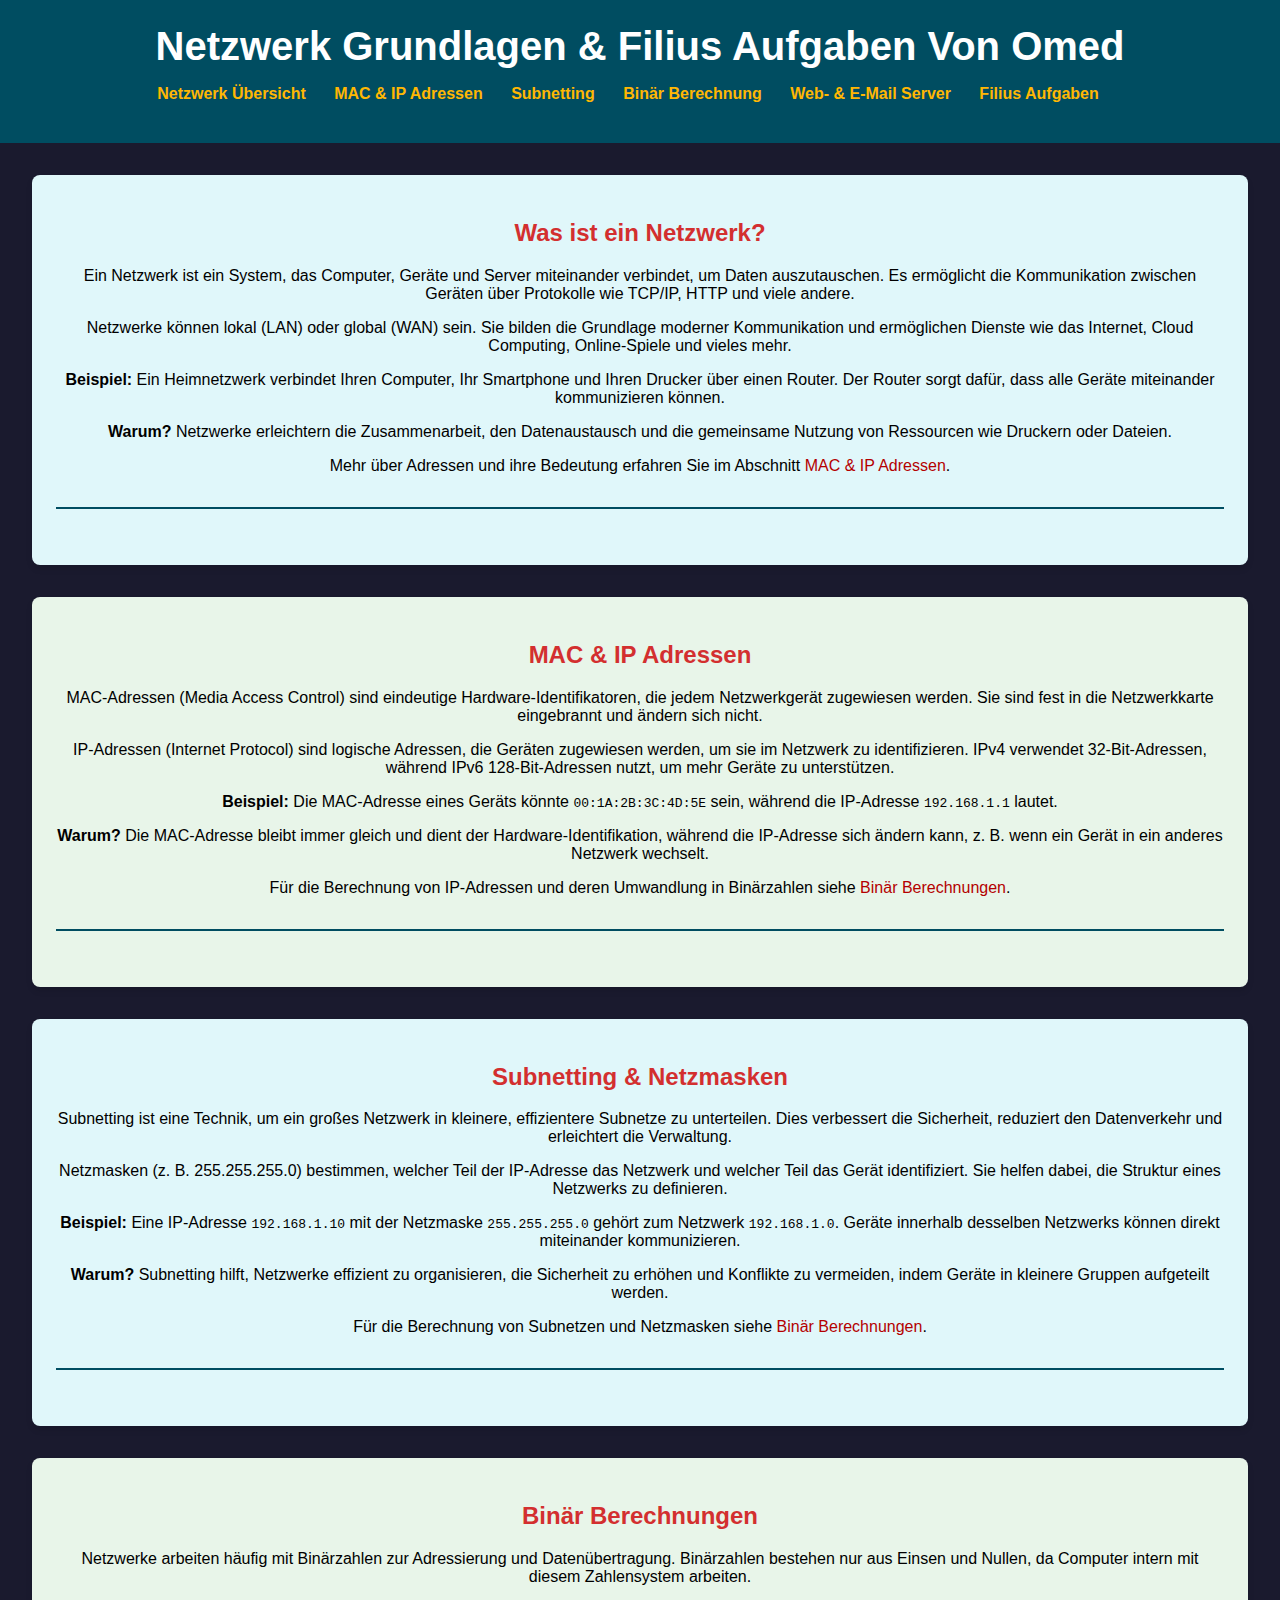
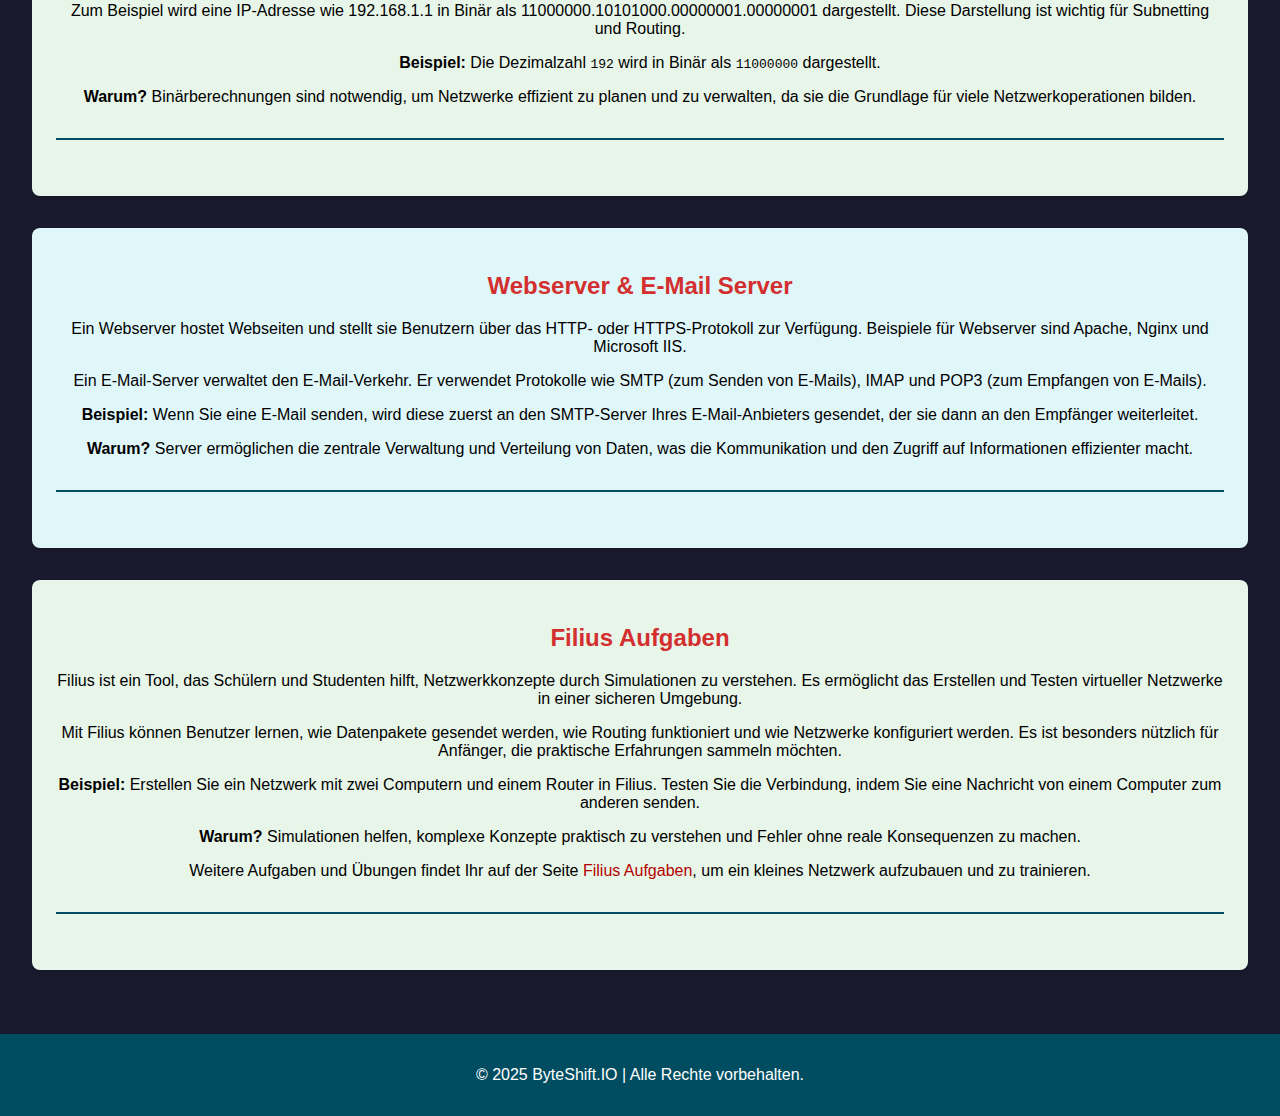
<file: index.html>
<!DOCTYPE html>
<html lang="en">
<head>
    <meta charset="UTF-8">
    <meta name="viewport" content="width=device-width, initial-scale=1.0">
    <title>Das Allgemeine Netzwerk | ByteShift.IO</title>
    <link rel="stylesheet" href="style.css">
    <link rel="icon" href="img/ByteShiftIcon.png">
</head>
<body>

            <!--Von Omedooo (DevByMed) -->
    <header>
        <h1>Netzwerk Grundlagen & Filius Aufgaben Von Omed</h1>
        <nav>
            <ul>
                <li><a href="#network-overview">Netzwerk Übersicht</a></li>
                <li><a href="#mac-ip">MAC & IP Adressen</a></li>
                <li><a href="#subnetting">Subnetting</a></li>
                <li><a href="#binary-calculations">Binär Berechnung</a></li>
                <li><a href="#servers">Web- & E-Mail Server</a></li>
                <li><a href="#filius-tasks">Filius Aufgaben</a></li>
            </ul>
        </nav>
    </header>

    <main>
        <section id="network-overview">
            <h2>Was ist ein Netzwerk?</h2>
            <p>Ein Netzwerk ist ein System, das Computer, Geräte und Server miteinander verbindet, um Daten auszutauschen. Es ermöglicht die Kommunikation zwischen Geräten über Protokolle wie TCP/IP, HTTP und viele andere.</p>
            <p>Netzwerke können lokal (LAN) oder global (WAN) sein. Sie bilden die Grundlage moderner Kommunikation und ermöglichen Dienste wie das Internet, Cloud Computing, Online-Spiele und vieles mehr.</p>
            <p><strong>Beispiel:</strong> Ein Heimnetzwerk verbindet Ihren Computer, Ihr Smartphone und Ihren Drucker über einen Router. Der Router sorgt dafür, dass alle Geräte miteinander kommunizieren können.</p>
            <p><strong>Warum?</strong> Netzwerke erleichtern die Zusammenarbeit, den Datenaustausch und die gemeinsame Nutzung von Ressourcen wie Druckern oder Dateien.</p>
            <p>Mehr über Adressen und ihre Bedeutung erfahren Sie im Abschnitt <a href="#mac-ip">MAC & IP Adressen</a>.</p>
            <hr>
        </section>

        <section id="mac-ip">
            <h2>MAC & IP Adressen</h2>
            <p>MAC-Adressen (Media Access Control) sind eindeutige Hardware-Identifikatoren, die jedem Netzwerkgerät zugewiesen werden. Sie sind fest in die Netzwerkkarte eingebrannt und ändern sich nicht.</p>
            <p>IP-Adressen (Internet Protocol) sind logische Adressen, die Geräten zugewiesen werden, um sie im Netzwerk zu identifizieren. IPv4 verwendet 32-Bit-Adressen, während IPv6 128-Bit-Adressen nutzt, um mehr Geräte zu unterstützen.</p>
            <p><strong>Beispiel:</strong> Die MAC-Adresse eines Geräts könnte <code>00:1A:2B:3C:4D:5E</code> sein, während die IP-Adresse <code>192.168.1.1</code> lautet.</p>
            <p><strong>Warum?</strong> Die MAC-Adresse bleibt immer gleich und dient der Hardware-Identifikation, während die IP-Adresse sich ändern kann, z. B. wenn ein Gerät in ein anderes Netzwerk wechselt.</p>
            <p>Für die Berechnung von IP-Adressen und deren Umwandlung in Binärzahlen siehe <a href="#binary-calculations">Binär Berechnungen</a>.</p>
            <hr>
        </section>

        <section id="subnetting">
            <h2>Subnetting & Netzmasken</h2>
            <p>Subnetting ist eine Technik, um ein großes Netzwerk in kleinere, effizientere Subnetze zu unterteilen. Dies verbessert die Sicherheit, reduziert den Datenverkehr und erleichtert die Verwaltung.</p>
            <p>Netzmasken (z. B. 255.255.255.0) bestimmen, welcher Teil der IP-Adresse das Netzwerk und welcher Teil das Gerät identifiziert. Sie helfen dabei, die Struktur eines Netzwerks zu definieren.</p>
            <p><strong>Beispiel:</strong> Eine IP-Adresse <code>192.168.1.10</code> mit der Netzmaske <code>255.255.255.0</code> gehört zum Netzwerk <code>192.168.1.0</code>. Geräte innerhalb desselben Netzwerks können direkt miteinander kommunizieren.</p>
            <p><strong>Warum?</strong> Subnetting hilft, Netzwerke effizient zu organisieren, die Sicherheit zu erhöhen und Konflikte zu vermeiden, indem Geräte in kleinere Gruppen aufgeteilt werden.</p>
            <p>Für die Berechnung von Subnetzen und Netzmasken siehe <a href="#binary-calculations">Binär Berechnungen</a>.</p>
            <hr>
        </section>

        <section id="binary-calculations">
            <h2>Binär Berechnungen</h2>
            <p>Netzwerke arbeiten häufig mit Binärzahlen zur Adressierung und Datenübertragung. Binärzahlen bestehen nur aus Einsen und Nullen, da Computer intern mit diesem Zahlensystem arbeiten.</p>
            <p>Zum Beispiel wird eine IP-Adresse wie 192.168.1.1 in Binär als 11000000.10101000.00000001.00000001 dargestellt. Diese Darstellung ist wichtig für Subnetting und Routing.</p>
            <p><strong>Beispiel:</strong> Die Dezimalzahl <code>192</code> wird in Binär als <code>11000000</code> dargestellt.</p>
            <p><strong>Warum?</strong> Binärberechnungen sind notwendig, um Netzwerke effizient zu planen und zu verwalten, da sie die Grundlage für viele Netzwerkoperationen bilden.</p>
            <hr>
        </section>

        <section id="servers">
            <h2>Webserver & E-Mail Server</h2>
            <p>Ein Webserver hostet Webseiten und stellt sie Benutzern über das HTTP- oder HTTPS-Protokoll zur Verfügung. Beispiele für Webserver sind Apache, Nginx und Microsoft IIS.</p>
            <p>Ein E-Mail-Server verwaltet den E-Mail-Verkehr. Er verwendet Protokolle wie SMTP (zum Senden von E-Mails), IMAP und POP3 (zum Empfangen von E-Mails).</p>
            <p><strong>Beispiel:</strong> Wenn Sie eine E-Mail senden, wird diese zuerst an den SMTP-Server Ihres E-Mail-Anbieters gesendet, der sie dann an den Empfänger weiterleitet.</p>
            <p><strong>Warum?</strong> Server ermöglichen die zentrale Verwaltung und Verteilung von Daten, was die Kommunikation und den Zugriff auf Informationen effizienter macht.</p>
            <hr>
        </section>

        <section id="filius-tasks">
            <h2>Filius Aufgaben</h2>
            <p>Filius ist ein Tool, das Schülern und Studenten hilft, Netzwerkkonzepte durch Simulationen zu verstehen. Es ermöglicht das Erstellen und Testen virtueller Netzwerke in einer sicheren Umgebung.</p>
            <p>Mit Filius können Benutzer lernen, wie Datenpakete gesendet werden, wie Routing funktioniert und wie Netzwerke konfiguriert werden. Es ist besonders nützlich für Anfänger, die praktische Erfahrungen sammeln möchten.</p>
            <p><strong>Beispiel:</strong> Erstellen Sie ein Netzwerk mit zwei Computern und einem Router in Filius. Testen Sie die Verbindung, indem Sie eine Nachricht von einem Computer zum anderen senden.</p>
            <p><strong>Warum?</strong> Simulationen helfen, komplexe Konzepte praktisch zu verstehen und Fehler ohne reale Konsequenzen zu machen.</p>
            <p>Weitere Aufgaben und Übungen findet Ihr auf der Seite <a href="filiusAufgaben.html" target="_blank">Filius Aufgaben</a>, um ein kleines Netzwerk aufzubauen und zu trainieren.</p>
            <hr>
        </section>
    </main>

    <footer>
        <p>&copy; 2025 ByteShift.IO | Alle Rechte vorbehalten.</p>
    </footer>

    <script src="script.js"></script>
</body>
</html>
</file>
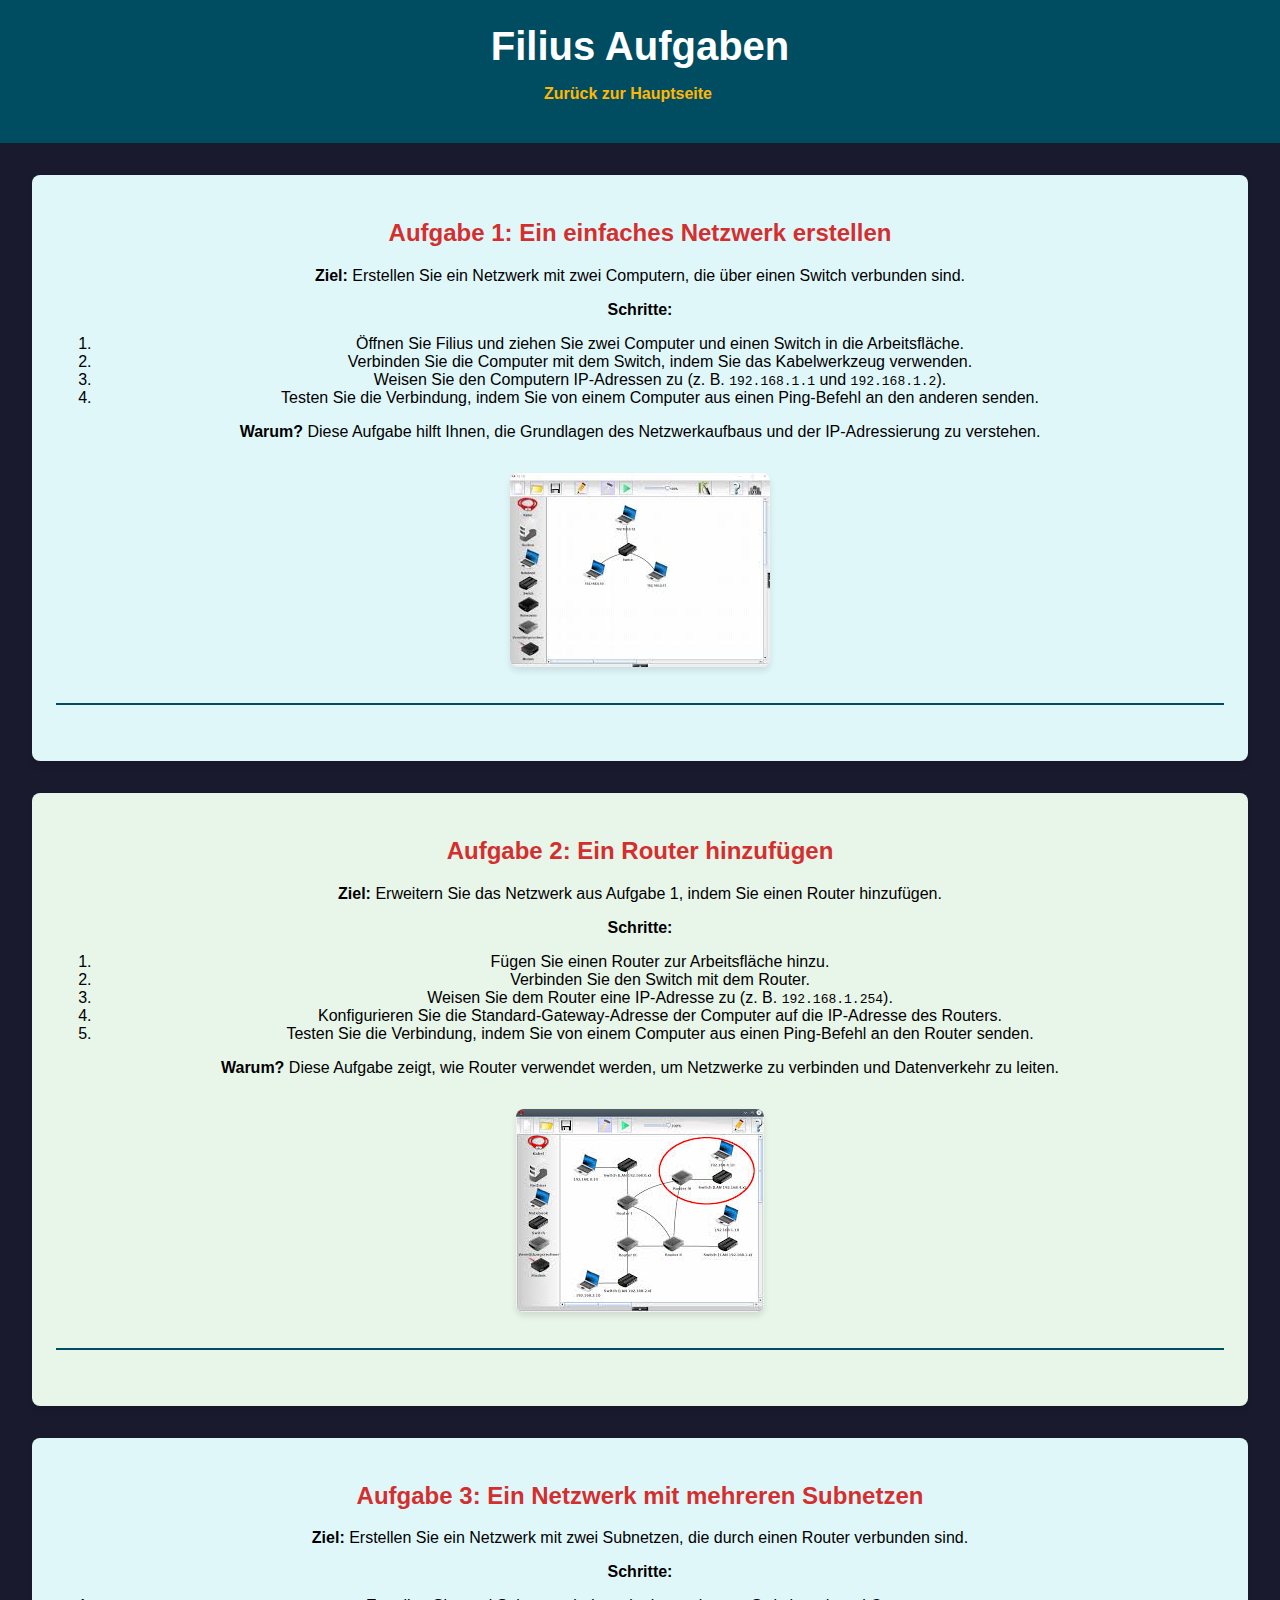
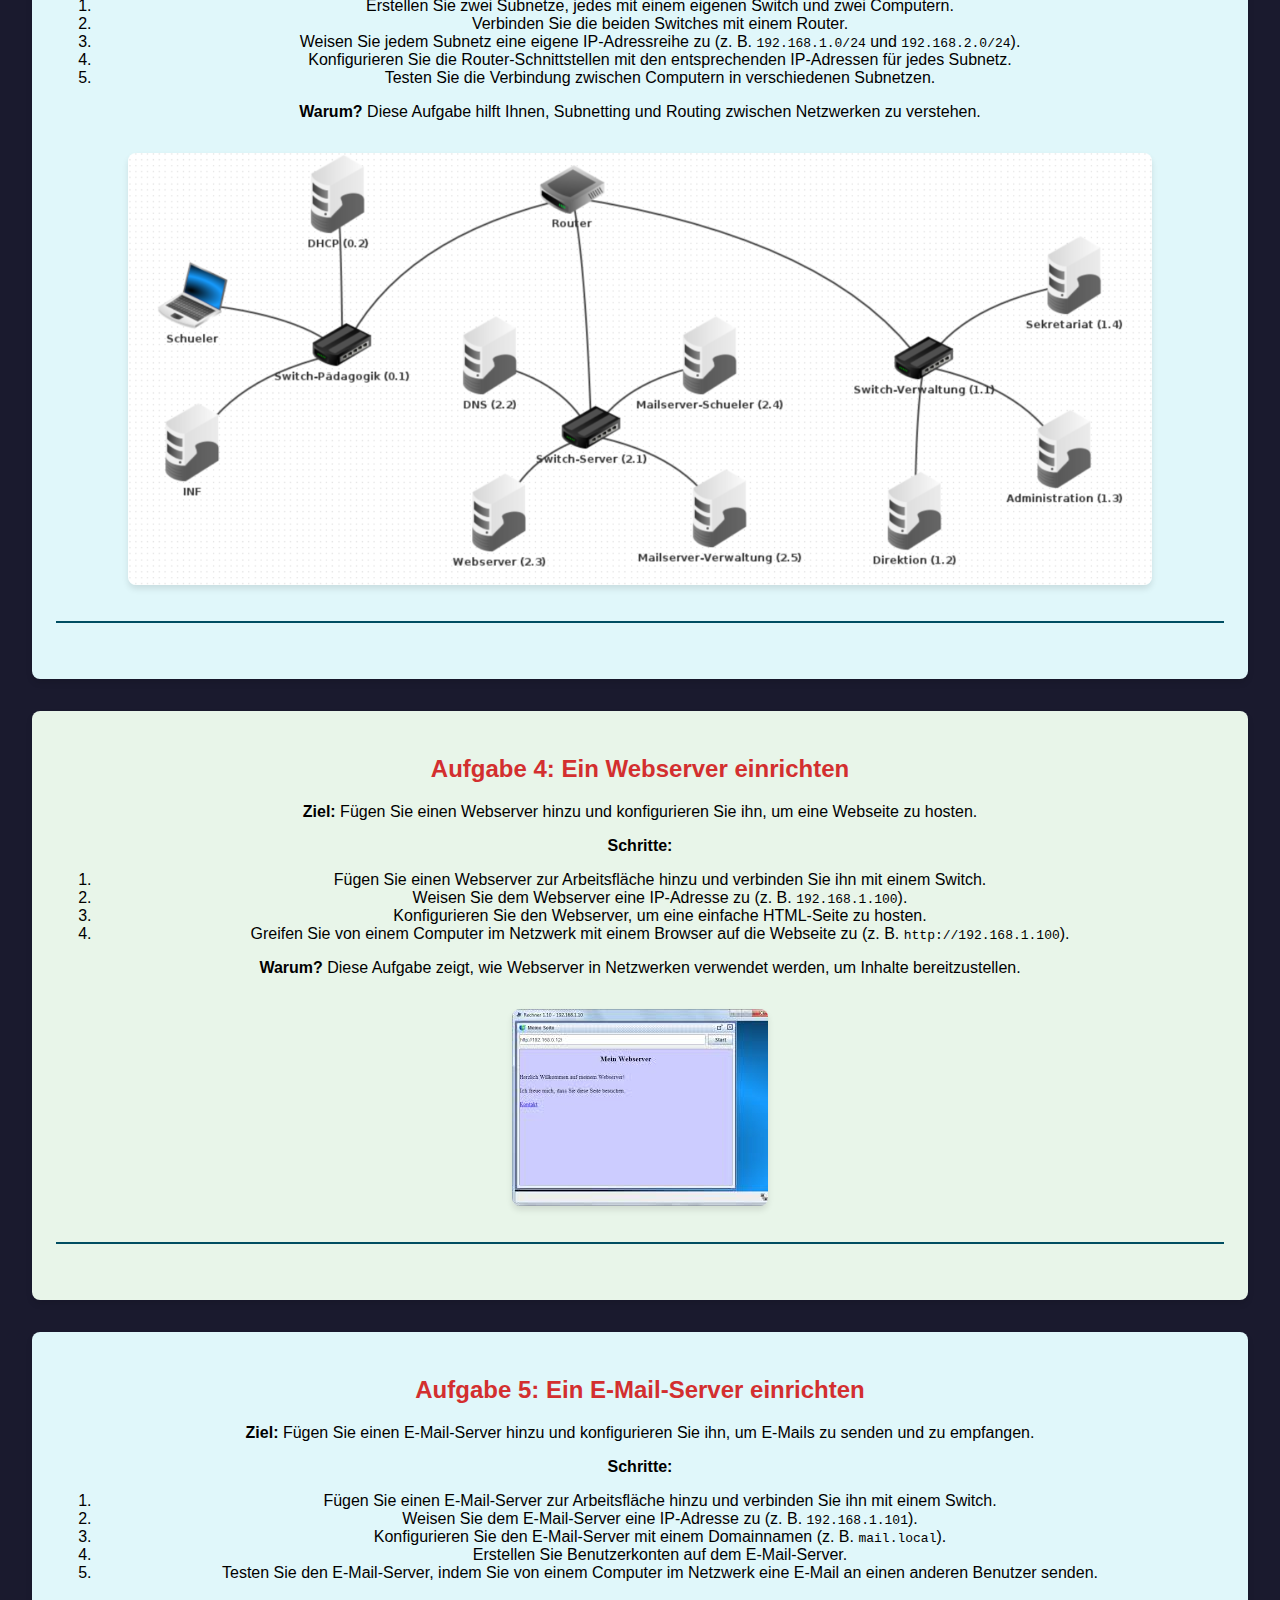
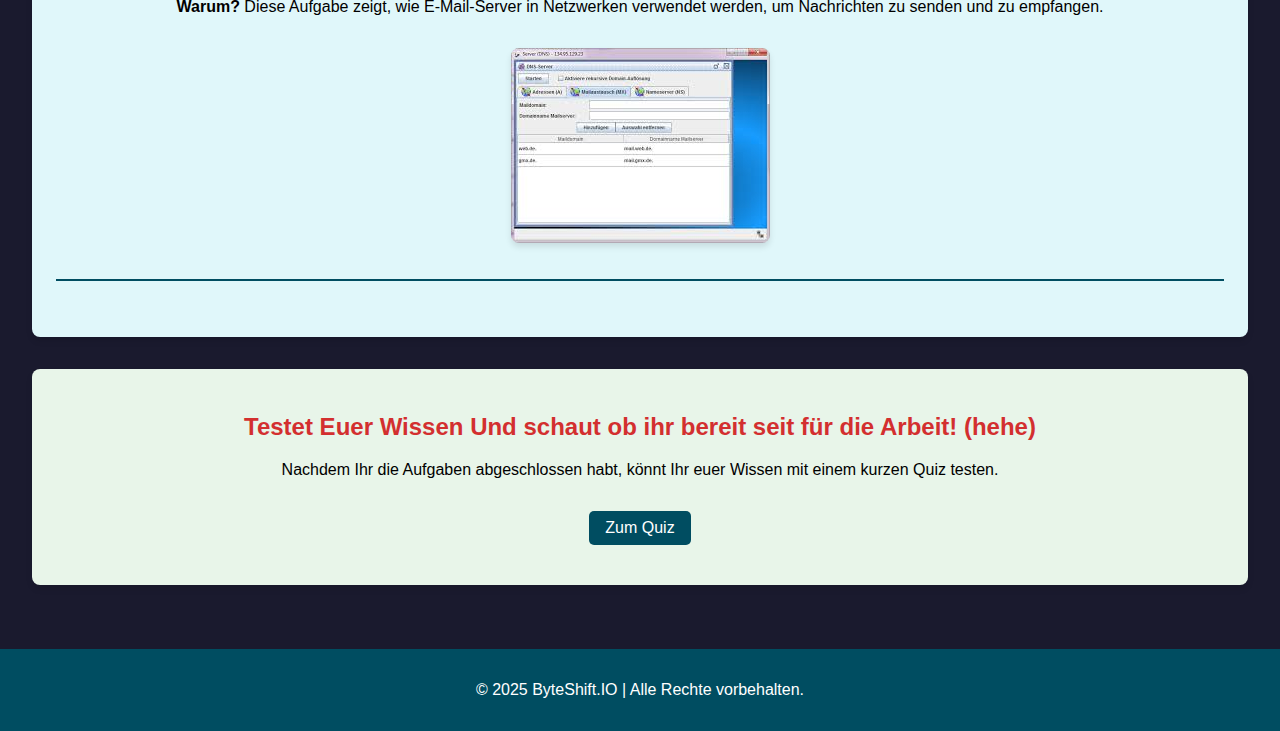
<file: filiusAufgaben.html>
<!DOCTYPE html>
<html lang="en">
<head>
    <meta charset="UTF-8">
    <meta name="viewport" content="width=device-width, initial-scale=1.0">
    <title>Filius Aufgaben | ByteShift.IO</title>
    <link rel="stylesheet" href="style.css">
    <link rel="icon" href="img/ByteShiftIcon.png">
</head>
            <!--Von Omedooo (DevByMed) -->
<body>
    <header>
        <h1>Filius Aufgaben</h1>
        <nav>
            <ul>
                <li><a href="index.html">Zurück zur Hauptseite</a></li>
            </ul>
        </nav>
    </header>

    <main>
        <section>
            <h2>Aufgabe 1: Ein einfaches Netzwerk erstellen</h2>
            <p><strong>Ziel:</strong> Erstellen Sie ein Netzwerk mit zwei Computern, die über einen Switch verbunden sind.</p>
            <p><strong>Schritte:</strong></p>
            <ol>
                <li>Öffnen Sie Filius und ziehen Sie zwei Computer und einen Switch in die Arbeitsfläche.</li>
                <li>Verbinden Sie die Computer mit dem Switch, indem Sie das Kabelwerkzeug verwenden.</li>
                <li>Weisen Sie den Computern IP-Adressen zu (z. B. <code>192.168.1.1</code> und <code>192.168.1.2</code>).</li>
                <li>Testen Sie die Verbindung, indem Sie von einem Computer aus einen Ping-Befehl an den anderen senden.</li>
            </ol>
            <p><strong>Warum?</strong> Diese Aufgabe hilft Ihnen, die Grundlagen des Netzwerkaufbaus und der IP-Adressierung zu verstehen.</p>
            <img src="img/filius1.jpg" alt="Einfaches Netzwerk mit zwei Computern und einem Switch" />
            <hr>
        </section>

        <section>
            <h2>Aufgabe 2: Ein Router hinzufügen</h2>
            <p><strong>Ziel:</strong> Erweitern Sie das Netzwerk aus Aufgabe 1, indem Sie einen Router hinzufügen.</p>
            <p><strong>Schritte:</strong></p>
            <ol>
                <li>Fügen Sie einen Router zur Arbeitsfläche hinzu.</li>
                <li>Verbinden Sie den Switch mit dem Router.</li>
                <li>Weisen Sie dem Router eine IP-Adresse zu (z. B. <code>192.168.1.254</code>).</li>
                <li>Konfigurieren Sie die Standard-Gateway-Adresse der Computer auf die IP-Adresse des Routers.</li>
                <li>Testen Sie die Verbindung, indem Sie von einem Computer aus einen Ping-Befehl an den Router senden.</li>
            </ol>
            <p><strong>Warum?</strong> Diese Aufgabe zeigt, wie Router verwendet werden, um Netzwerke zu verbinden und Datenverkehr zu leiten.</p>
            <img src="img/filius2.jpg" alt="Netzwerk mit Router und Switch" />
            <hr>
        </section>

        <section>
            <h2>Aufgabe 3: Ein Netzwerk mit mehreren Subnetzen</h2>
            <p><strong>Ziel:</strong> Erstellen Sie ein Netzwerk mit zwei Subnetzen, die durch einen Router verbunden sind.</p>
            <p><strong>Schritte:</strong></p>
            <ol>
                <li>Erstellen Sie zwei Subnetze, jedes mit einem eigenen Switch und zwei Computern.</li>
                <li>Verbinden Sie die beiden Switches mit einem Router.</li>
                <li>Weisen Sie jedem Subnetz eine eigene IP-Adressreihe zu (z. B. <code>192.168.1.0/24</code> und <code>192.168.2.0/24</code>).</li>
                <li>Konfigurieren Sie die Router-Schnittstellen mit den entsprechenden IP-Adressen für jedes Subnetz.</li>
                <li>Testen Sie die Verbindung zwischen Computern in verschiedenen Subnetzen.</li>
            </ol>
            <p><strong>Warum?</strong> Diese Aufgabe hilft Ihnen, Subnetting und Routing zwischen Netzwerken zu verstehen.</p>
            <img src="img/filius3.png" alt="Netzwerk mit zwei Subnetzen und einem Router" />
            <hr>
        </section>

        <section>
            <h2>Aufgabe 4: Ein Webserver einrichten</h2>
            <p><strong>Ziel:</strong> Fügen Sie einen Webserver hinzu und konfigurieren Sie ihn, um eine Webseite zu hosten.</p>
            <p><strong>Schritte:</strong></p>
            <ol>
                <li>Fügen Sie einen Webserver zur Arbeitsfläche hinzu und verbinden Sie ihn mit einem Switch.</li>
                <li>Weisen Sie dem Webserver eine IP-Adresse zu (z. B. <code>192.168.1.100</code>).</li>
                <li>Konfigurieren Sie den Webserver, um eine einfache HTML-Seite zu hosten.</li>
                <li>Greifen Sie von einem Computer im Netzwerk mit einem Browser auf die Webseite zu (z. B. <code>http://192.168.1.100</code>).</li>
            </ol>
            <p><strong>Warum?</strong> Diese Aufgabe zeigt, wie Webserver in Netzwerken verwendet werden, um Inhalte bereitzustellen.</p>
            <img src="img/filius4.jpg" alt="Netzwerk mit Webserver" />
            <hr>
        </section>

        <section>
            <h2>Aufgabe 5: Ein E-Mail-Server einrichten</h2>
            <p><strong>Ziel:</strong> Fügen Sie einen E-Mail-Server hinzu und konfigurieren Sie ihn, um E-Mails zu senden und zu empfangen.</p>
            <p><strong>Schritte:</strong></p>
            <ol>
                <li>Fügen Sie einen E-Mail-Server zur Arbeitsfläche hinzu und verbinden Sie ihn mit einem Switch.</li>
                <li>Weisen Sie dem E-Mail-Server eine IP-Adresse zu (z. B. <code>192.168.1.101</code>).</li>
                <li>Konfigurieren Sie den E-Mail-Server mit einem Domainnamen (z. B. <code>mail.local</code>).</li>
                <li>Erstellen Sie Benutzerkonten auf dem E-Mail-Server.</li>
                <li>Testen Sie den E-Mail-Server, indem Sie von einem Computer im Netzwerk eine E-Mail an einen anderen Benutzer senden.</li>
            </ol>
            <p><strong>Warum?</strong> Diese Aufgabe zeigt, wie E-Mail-Server in Netzwerken verwendet werden, um Nachrichten zu senden und zu empfangen.</p>
            <img src="img/filius5.jpg" alt="Netzwerk mit E-Mail-Server" />
            <hr>
        </section>

        <section>
            <h2>Testet Euer Wissen Und schaut ob ihr bereit seit für die Arbeit! (hehe)</h2>
            <p>Nachdem Ihr die Aufgaben abgeschlossen habt, könnt Ihr euer Wissen mit einem kurzen Quiz testen.</p>
            <p><a href="Quiz.html" target="_blank" class="quiz-link">Zum Quiz</a></p>
        </section>
    </main>

    <footer>
        <p>&copy; 2025 ByteShift.IO | Alle Rechte vorbehalten.</p>
    </footer>
</body>
</html>
</file>
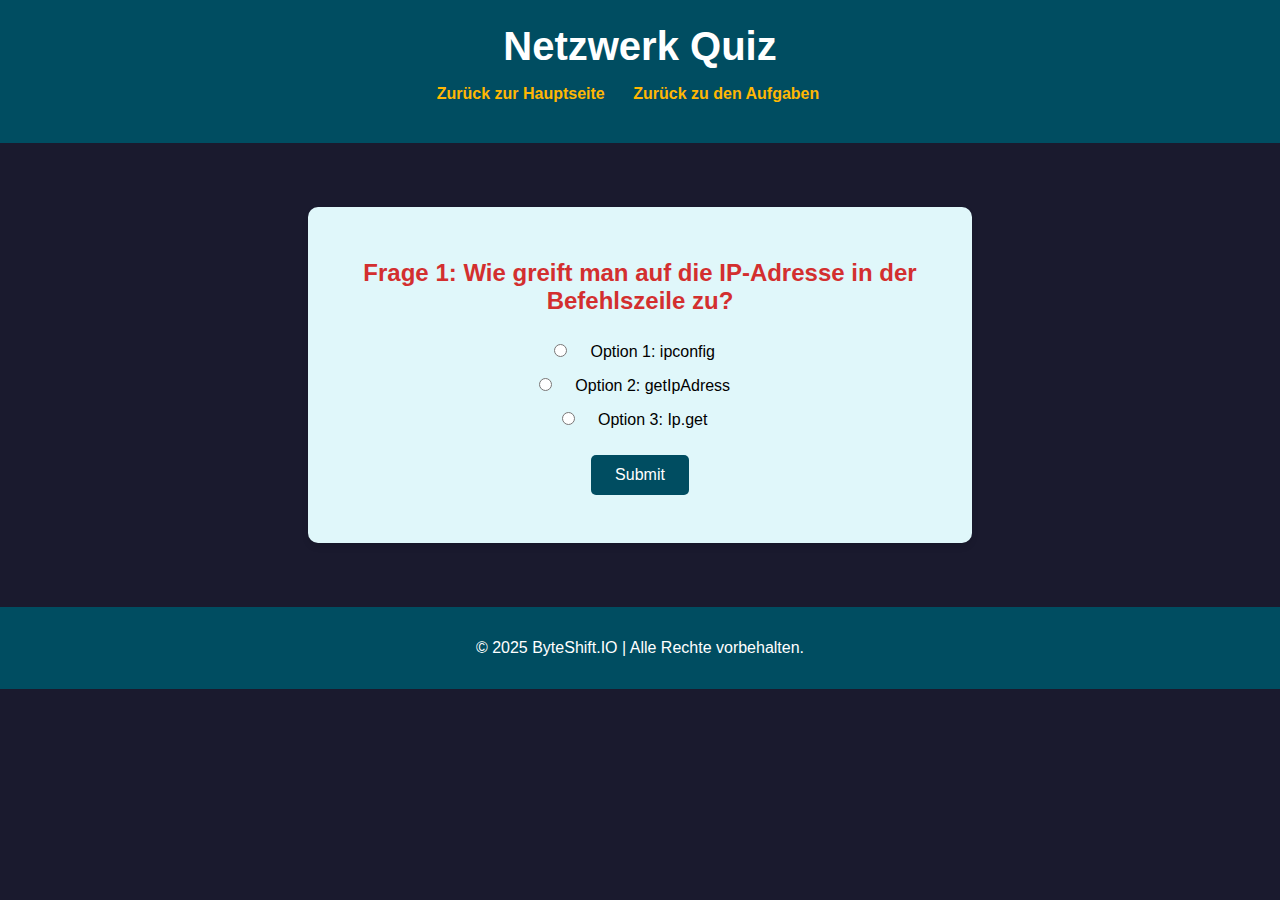
<file: Quiz.html>
<!DOCTYPE html>
<html lang="en">
<head>
    <meta charset="UTF-8">
    <meta name="viewport" content="width=device-width, initial-scale=1.0">
    <title>Netzwerk Quiz | ByteShift.IO</title>
    <link rel="stylesheet" href="style.css">
    <link rel="icon" href="img/ByteShiftIcon.png">
</head>

            <!--Von Omedooo (DevByMed) -->
<body class="quiz-body">
    <header>
        <h1>Netzwerk Quiz</h1>
        <nav>
            <ul>
                <li><a href="index.html">Zurück zur Hauptseite</a></li>
                <li><a href="FiliusAufgaben.html">Zurück zu den Aufgaben</a></li>
            </ul>
        </nav>
    </header>

    <main>
        <!-- Frage 1 -->
        <section id="question-1" class="quiz-section">
            <h2>Frage 1: Wie greift man auf die IP-Adresse in der Befehlszeile zu?</h2>
            <form>
                <label>
                    <input type="radio" name="q1" value="ipconfig">
                    <span>Option 1: ipconfig</span>
                </label><br>
                <label>
                    <input type="radio" name="q1" value="getIpAdress">
                    <span>Option 2: getIpAdress</span>
                </label><br>
                <label>
                    <input type="radio" name="q1" value="Ip.get">
                    <span>Option 3: Ip.get</span>
                </label><br><br>
                <button type="button" onclick="checkAnswer('q1', 'ipconfig', 'question-2', 'Mit ipconfig können Sie die IP-Adresse anzeigen.')">Submit</button>
            </form>
            <p class="feedback"></p>
        </section>

        <!-- Frage 2 -->
        <section id="question-2" class="quiz-section hidden">
            <h2>Frage 2: Welche Netzmaske wird für ein /24-Netzwerk verwendet?</h2>
            <form>
                <label>
                    <input type="radio" name="q2" value="255.255.255.0">
                    <span>Option 1: 255.255.255.0</span>
                </label><br>
                <label>
                    <input type="radio" name="q2" value="255.255.0.0">
                    <span>Option 2: 255.255.0.0</span>
                </label><br>
                <label>
                    <input type="radio" name="q2" value="255.0.0.0">
                    <span>Option 3: 255.0.0.0</span>
                </label><br><br>
                <button type="button" onclick="checkAnswer('q2', '255.255.255.0', 'question-3', 'Ein /24-Netzwerk verwendet die Netzmaske 255.255.255.0.')">Submit</button>
            </form>
            <p class="feedback"></p>
        </section>

        <!-- Frage 3 -->
        <section id="question-3" class="quiz-section hidden">
            <h2>Frage 3: Was ist die Standard-Gateway-Adresse in einem Netzwerk?</h2>
            <form>
                <label>
                    <input type="radio" name="q3" value="Router-IP">
                    <span>Option 1: Die IP-Adresse des Routers</span>
                </label><br>
                <label>
                    <input type="radio" name="q3" value="Broadcast-IP">
                    <span>Option 2: Die Broadcast-Adresse</span>
                </label><br>
                <label>
                    <input type="radio" name="q3" value="Subnetz-IP">
                    <span>Option 3: Die Subnetz-Adresse</span>
                </label><br><br>
                <button type="button" onclick="checkAnswer('q3', 'Router-IP', 'question-4', 'Die Standard-Gateway-Adresse ist die IP-Adresse des Routers.')">Submit</button>
            </form>
            <p class="feedback"></p>
        </section>

        <!-- Frage 4 -->
        <section id="question-4" class="quiz-section hidden">
            <h2>Frage 4: Welches Protokoll wird verwendet, um Webseiten zu laden?</h2>
            <form>
                <label>
                    <input type="radio" name="q4" value="HTTP">
                    <span>Option 1: HTTP</span>
                </label><br>
                <label>
                    <input type="radio" name="q4" value="SMTP">
                    <span>Option 2: SMTP</span>
                </label><br>
                <label>
                    <input type="radio" name="q4" value="FTP">
                    <span>Option 3: FTP</span>
                </label><br><br>
                <button type="button" onclick="checkAnswer('q4', 'HTTP', 'question-5', 'HTTP wird verwendet, um Webseiten zu laden.')">Submit</button>
            </form>
            <p class="feedback"></p>
        </section>

        <!-- Frage 5 -->
        <section id="question-5" class="quiz-section hidden">
            <h2>Frage 5: Welche IP-Adresse gehört zu einem privaten Netzwerk?</h2>
            <form>
                <label>
                    <input type="radio" name="q5" value="192.168.1.1">
                    <span>Option 1: 192.168.1.1</span>
                </label><br>
                <label>
                    <input type="radio" name="q5" value="8.8.8.8">
                    <span>Option 2: 8.8.8.8</span>
                </label><br>
                <label>
                    <input type="radio" name="q5" value="1.1.1.1">
                    <span>Option 3: 1.1.1.1</span>
                </label><br><br>
                <button type="button" onclick="checkAnswer('q5', '192.168.1.1', 'question-6', '192.168.1.1 gehört zu den privaten IP-Adressen.')">Submit</button>
            </form>
            <p class="feedback"></p>
        </section>

        <!-- Frage 6 -->
        <section id="question-6" class="quiz-section hidden">
            <h2>Frage 6: Was bedeutet DNS?</h2>
            <form>
                <label>
                    <input type="radio" name="q6" value="Domain Name System">
                    <span>Option 1: Domain Name System</span>
                </label><br>
                <label>
                    <input type="radio" name="q6" value="Dynamic Network Service">
                    <span>Option 2: Dynamic Network Service</span>
                </label><br>
                <label>
                    <input type="radio" name="q6" value="Data Name Server">
                    <span>Option 3: Data Name Server</span>
                </label><br><br>
                <button type="button" onclick="checkAnswer('q6', 'Domain Name System', 'question-7', 'DNS steht für Domain Name System und übersetzt Domainnamen in IP-Adressen.')">Submit</button>
            </form>
            <p class="feedback"></p>
        </section>

        <!-- Frage 7 -->
        <section id="question-7" class="quiz-section hidden">
            <h2>Frage 7: Welches Protokoll wird für den E-Mail-Versand verwendet?</h2>
            <form>
                <label>
                    <input type="radio" name="q7" value="SMTP">
                    <span>Option 1: SMTP</span>
                </label><br>
                <label>
                    <input type="radio" name="q7" value="IMAP">
                    <span>Option 2: IMAP</span>
                </label><br>
                <label>
                    <input type="radio" name="q7" value="POP3">
                    <span>Option 3: POP3</span>
                </label><br><br>
                <button type="button" onclick="checkAnswer('q7', 'SMTP', 'question-8', 'SMTP wird für den Versand von E-Mails verwendet.')">Submit</button>
            </form>
            <p class="feedback"></p>
        </section>

        <!-- Frage 8 -->
        <section id="question-8" class="quiz-section hidden">
            <h2>Frage 8: Was ist die maximale Anzahl von Hosts in einem /30-Subnetz?</h2>
            <form>
                <label>
                    <input type="radio" name="q8" value="2">
                    <span>Option 1: 2</span>
                </label><br>
                <label>
                    <input type="radio" name="q8" value="4">
                    <span>Option 2: 4</span>
                </label><br>
                <label>
                    <input type="radio" name="q8" value="6">
                    <span>Option 3: 6</span>
                </label><br><br>
                <button type="button" onclick="checkAnswer('q8', '2', 'question-9', 'Ein /30-Subnetz hat maximal 2 nutzbare Hosts.')">Submit</button>
            </form>
            <p class="feedback"></p>
        </section>

        <!-- Frage 9 -->
        <section id="question-9" class="quiz-section hidden">
            <h2>Frage 9: Welches Protokoll wird für sichere Webseiten verwendet?</h2>
            <form>
                <label>
                    <input type="radio" name="q9" value="HTTPS">
                    <span>Option 1: HTTPS</span>
                </label><br>
                <label>
                    <input type="radio" name="q9" value="HTTP">
                    <span>Option 2: HTTP</span>
                </label><br>
                <label>
                    <input type="radio" name="q9" value="SSL">
                    <span>Option 3: SSL</span>
                </label><br><br>
                <button type="button" onclick="checkAnswer('q9', 'HTTPS', 'question-10', 'HTTPS wird für sichere Webseiten verwendet.')">Submit</button>
            </form>
            <p class="feedback"></p>
        </section>

        <!-- Frage 10 -->
        <section id="question-10" class="quiz-section hidden">
            <h2>Frage 10: Welche Adresse ist die Loopback-Adresse?</h2>
            <form>
                <label>
                    <input type="radio" name="q10" value="127.0.0.1">
                    <span>Option 1: 127.0.0.1</span>
                </label><br>
                <label>
                    <input type="radio" name="q10" value="192.168.0.1">
                    <span>Option 2: 192.168.0.1</span>
                </label><br>
                <label>
                    <input type="radio" name="q10" value="10.0.0.1">
                    <span>Option 3: 10.0.0.1</span>
                </label><br><br>
                <button type="button" onclick="checkAnswer('q10', '127.0.0.1', null, 'Die Loopback-Adresse ist 127.0.0.1 und wird verwendet, um den eigenen Computer zu testen.')">Submit</button>
            </form>
            <p class="feedback"></p>
        </section>
    </main>

    <footer>
        <p>&copy; 2025 ByteShift.IO | Alle Rechte vorbehalten.</p>
    </footer>

    <script>
        function checkAnswer(questionName, correctAnswer, nextSectionId, explanation) {
            const selected = document.querySelector(`input[name="${questionName}"]:checked`);
            const feedback = document.querySelector(`#question-${questionName.split('q')[1]} .feedback`);
            const options = document.querySelectorAll(`#question-${questionName.split('q')[1]} span`);

            options.forEach(option => option.style.border = "none"); // Reset borders

            if (selected) {
                const parentSpan = selected.nextElementSibling;
                if (selected.value === correctAnswer) {
                    parentSpan.style.border = "2px solid green";
                    parentSpan.style.opacity = "0.7";
                    feedback.textContent = explanation;
                    feedback.style.color = "green";
                    if (nextSectionId) {
                        document.getElementById(nextSectionId).classList.remove('hidden');
                    }
                } else {
                    parentSpan.style.border = "2px solid red";
                    parentSpan.style.opacity = "0.7";
                    feedback.textContent = "Falsch! Versuchen Sie es nochmal!";
                    feedback.style.color = "red";
                }
            } else {
                feedback.textContent = "Bitte wählen Sie eine Option aus.";
                feedback.style.color = "red";
            }
        }
    </script>
</body>
</html>
</file>
<file: style.css>
/*Von Omeed*/
body {
    font-family: 'Open Sans', sans-serif;
    background-color: #1a1a2e;
    color: #000000;
    margin: 0;
    padding: 0;
    text-align: center;
}
html{
    scroll-behavior: smooth;
}

header {
    background-color: #004d61;
    color: white;
    padding: 1.5rem 2rem;
}

header h1 {
    margin: 0;
    font-size: 2.5rem;
}

nav ul {
    list-style-type: none;
    padding: 0;
}

nav ul li {
    display: inline;
    margin-right: 1.5rem;
}

nav ul li a {
    color: #ffb703;
    text-decoration: none;
    font-weight: bold;
    transition: color 0.3s;
}

nav ul li a:hover {
    color: #d32f2f;
    text-decoration: underline;
}

main {
    padding: 2rem;
}
a{
    text-decoration: none;
    color: #b40000;
}
a:hover{
    color: #226aae;
    transform: all 0.3s ease-in-out scale(1.1);
    text-decoration: underline;
}

section {
    margin-bottom: 2rem;
    padding: 1.5rem;
    border-radius: 8px;
    box-shadow: 0 4px 6px rgba(0, 0, 0, 0.1);
    transition: transform 0.3s, box-shadow 0.3s;
    background-color: #ffffff;
}

section:hover {
    transform: translateY(-5px);
    box-shadow: 0 6px 10px rgba(0, 0, 0, 0.2);
}

section:nth-child(odd) {
    background-color: #e0f7fa;
}

section:nth-child(even) {
    background-color: #e8f5e9;
}

section h2 {
    color: #d32f2f;
}

img {
    max-width: 100%;
    height: auto;
    margin-top: 1rem;
    border-radius: 8px;
    box-shadow: 0 4px 6px rgba(0, 0, 0, 0.1);
}

hr {
    border: 0;
    height: 2px;
    background: #004d61;
    margin: 2rem 0;
}

footer {
    text-align: center;
    padding: 1rem 0;
    background-color: #004d61;
    color: white;
}

.quiz-link {
    display: inline-block;
    margin-top: 1rem;
    padding: 0.5rem 1rem;
    background-color: #004d61;
    color: white;
    text-decoration: none;
    border-radius: 5px;
    transition: background-color 0.3s;
}

.quiz-link:hover {
    background-color: #d32f2f;
}

button {
    padding: 0.7rem 1.5rem;
    background-color: #004d61;
    color: white;
    border: none;
    border-radius: 5px;
    cursor: pointer;
    font-size: 1rem;
    transition: background-color 0.3s;
}

button:hover {
    background-color: #d32f2f;
}

.quiz-question {
    margin-bottom: 1.5rem;
    text-align: left;
}

.quiz-question label {
    display: block;
    margin: 0.5rem 0;
    cursor: pointer;
}

.quiz-question input[type="radio"] {
    margin-right: 0.5rem;
}

.quiz-body {
    background-color: #1a1a2e;
    color: black;
}

.quiz-section {
    background-color: rgba(255, 255, 255, 0.8); /* Transparent white container */
    padding: 2rem;
    margin: 2rem auto;
    border-radius: 10px;
    max-width: 600px;
    box-shadow: 0 4px 6px rgba(0, 0, 0, 0.1);
}

.hidden {
    display: none;
}

.quiz-section span {
    display: inline-block;
    padding: 0.5rem 1rem;
    border-radius: 5px;
    transition: border 0.3s, opacity 0.3s;
}

.quiz-section .feedback {
    margin-top: 1rem;
    font-weight: bold;
}
</file>
